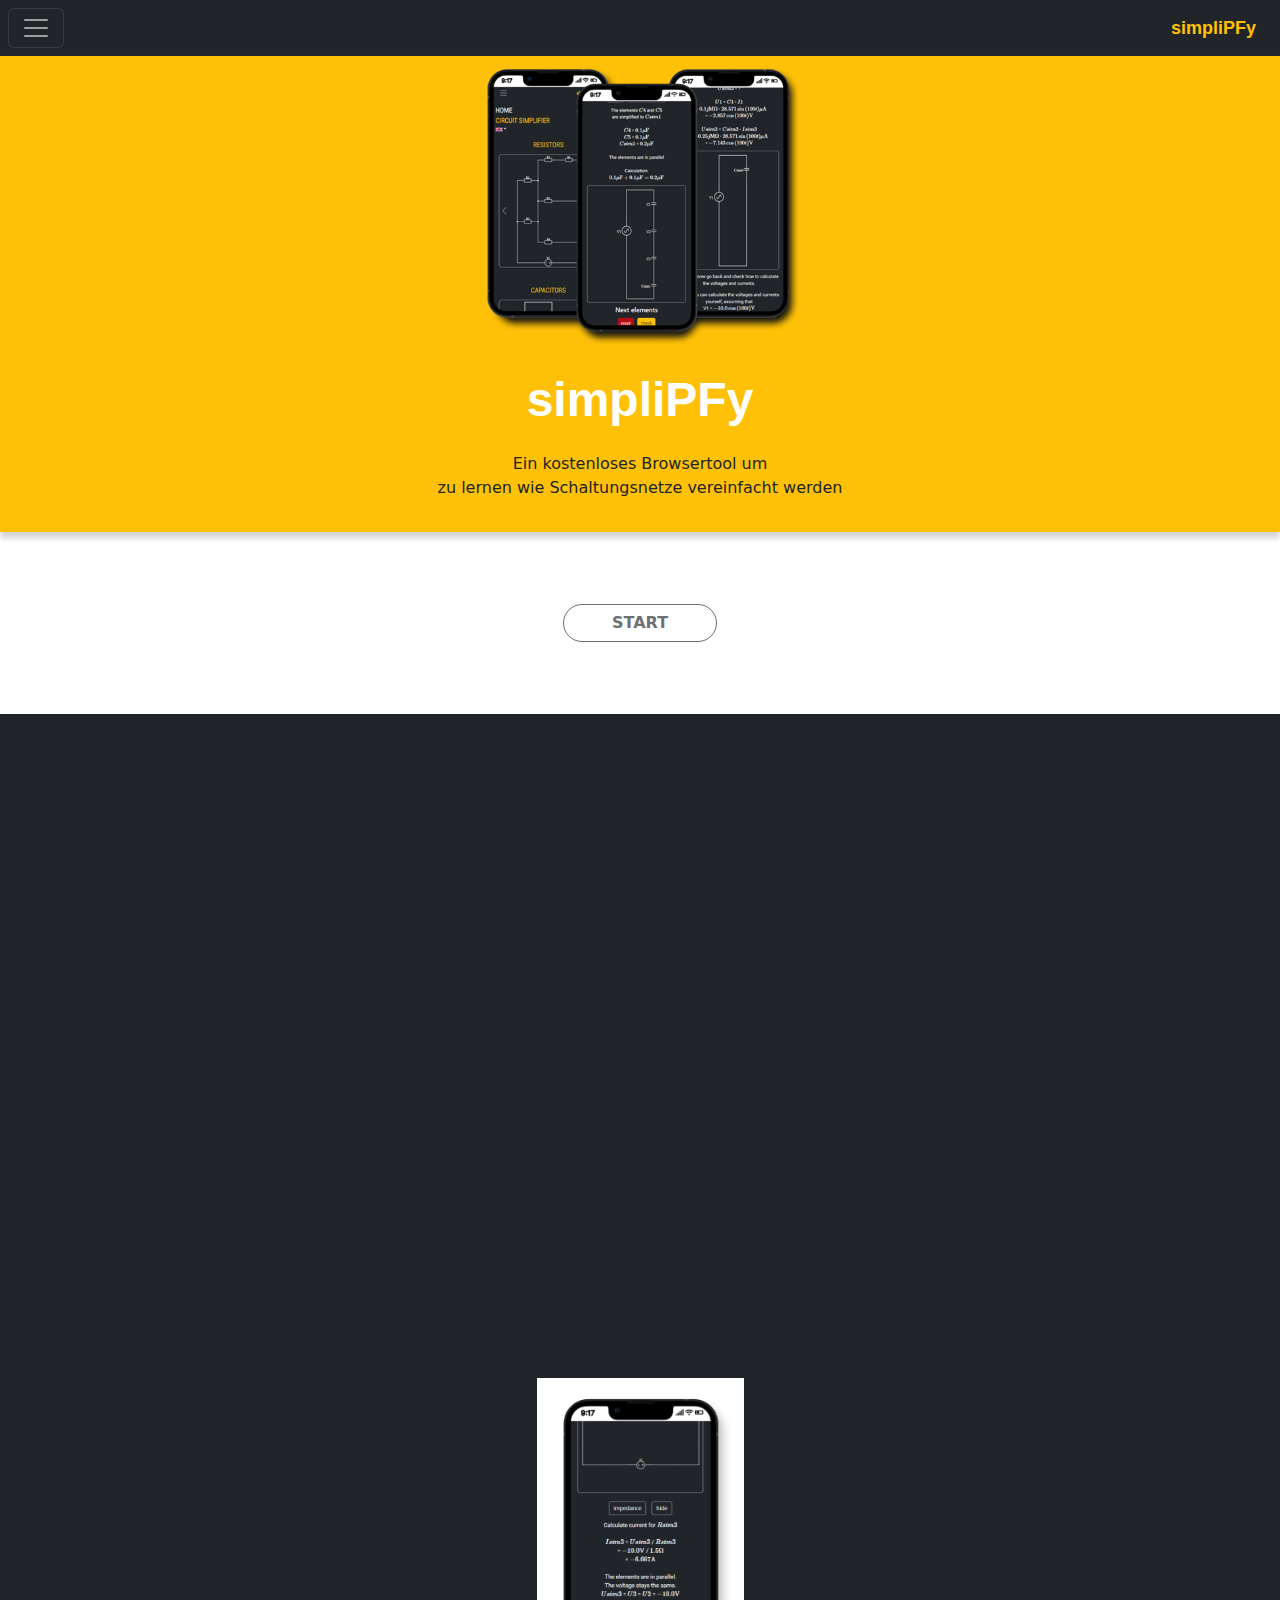
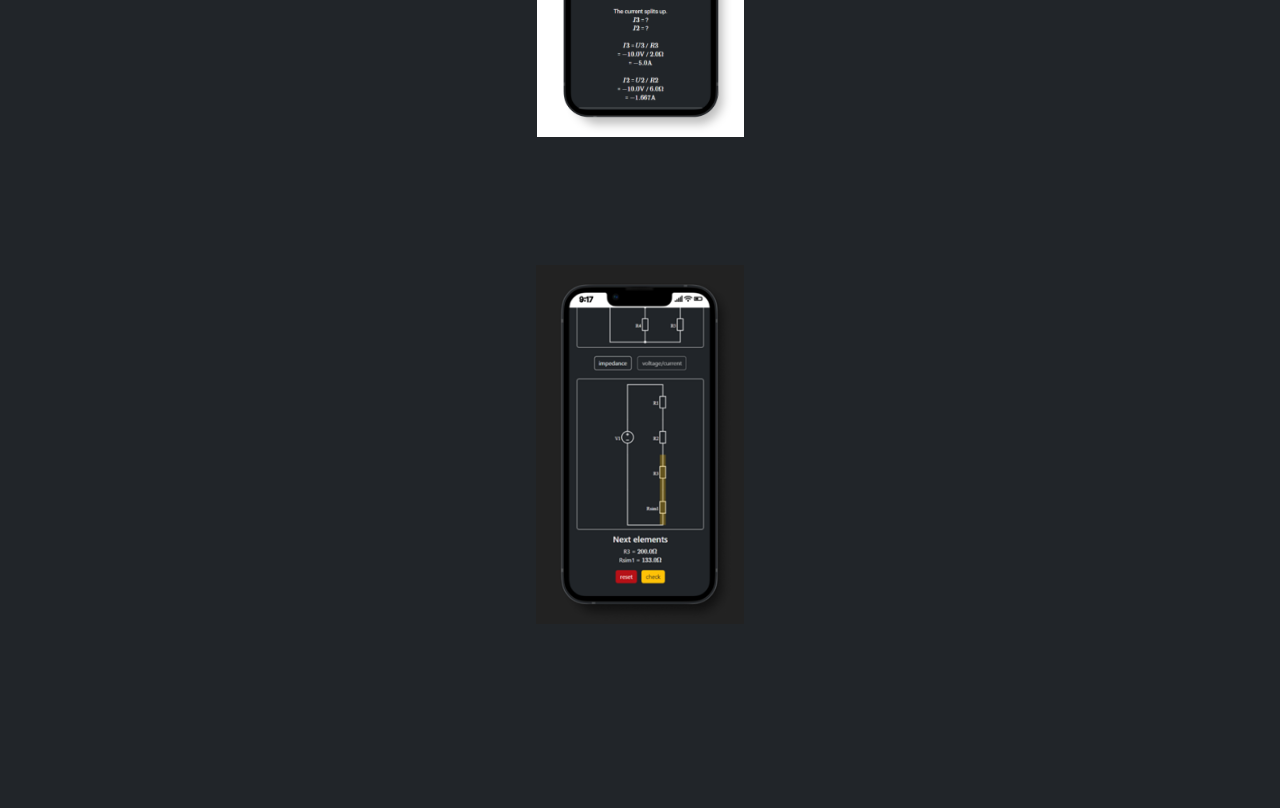
<file: index.html>
<!DOCTYPE html>
<html xmlns="http://www.w3.org/1999/html">
<head>
    <meta charset="utf-8">
    <meta name="viewport" content="width=device-width, initial-scale=1">
    <link rel="icon" type="image/svg" href="src/resources/navigation/icon.svg"/>
    <title>simpliPFy</title>
    <link rel="canonical" href="https://simplipfy.org" />

    <!-- JS Scripts Import -->
    <script src="src/scripts/extern/mathjax/es5/tex-chtml.js" id="MathJax-script" async></script>

    <script src="src/scripts/languages/lang.en.js"></script>
    <script src="src/scripts/languages/lang.de.js"></script>
    <script src="src/scripts/languages/languageManager.js"></script>

    <script src="src/scripts/utils/circuitMapper.js"></script>
    <script src="src/scripts/utils/configurations.js"></script>
    <script src="src/scripts/utils/packageManager.js"></script>
    <script src="src/scripts/utils/matomoHelper.js"></script>
    <script src="src/scripts/utils/loadFonts.js"></script>

    <script src="src/scripts/dataObjects/stateObject.js"></script>
    <script src="src/scripts/dataObjects/stepDetails.js"></script>
    <script src="src/scripts/dataObjects/solutionObject.js"></script>
    <script src="src/scripts/dataObjects/solutionObject_VC.js"></script>
    <script src="src/scripts/visualisation/emojis.js"></script>
    <script src="src/scripts/visualisation/colorDefinitions.js"></script>
    <script src="src/scripts/visualisation/darkModeFunctions.js"></script>
    <script src="src/scripts/visualisation/selectorBuilder.js"></script>
    <script src="src/scripts/visualisation/pageManager.js"></script>
    <script src="src/scripts/visualisation/explanationTexts.js"></script>
    <script src="src/scripts/visualisation/helperFunctions.js"></script>
    <script src="src/scripts/visualisation/displaySteps.js"></script>

    <script src="src/scripts/main.js"></script>

    <!--Pyodide Import -->
    <script src="pyodide.js"></script>

    <link rel="stylesheet" href="src/styles/allStyles.css">
    <link rel="stylesheet" href="src/styles/bootstrap.min.css">

    <script src="src/scripts/extern/confetti.browser.min.js"></script>

    <!-- Matomo -->
    <script>loadMatomo()</script>
    <!-- End Matomo Code -->
</head>

<body id="bootstrap-overrides" class="bg-dark">
    <nav class="navbar navbar-dark bg-dark p-2" id="navbar">
        <button id="nav-toggler" class="navbar-toggler" type="button" data-bs-toggle="collapse" data-bs-target="#navbarSupportedContent" aria-controls="navbarSupportedContent" aria-expanded="false" aria-label="Toggle navigation">
            <span class="navbar-toggler-icon"></span>
        </button>
        <a class="navbar-brand" id="nav-logo" href="">simpliPFy</a>
        <div class="collapse navbar-collapse" id="navbarSupportedContent">
            <ul class="navbar-nav">
                <li class="nav-item">
                    <a class="nav-link mt-4 p-0" id="nav-home">HOME <span class="sr-only"></span></a>
                </li>
                <li class="nav-item">
                    <a class="nav-link m-0 p-0" id="nav-select">CIRCUIT SIMPLIFIER</a>
                </li>
                <li class="nav-item">
                    <a class="nav-link m-0 p-0" id="nav-cheat">CHEAT SHEET</a>
                </li>
                <li style="margin-top: 30px;">
                    <div class="form-check form-switch" id="darkmode-div">
                        <input class="form-check-input" type="checkbox" id="darkmode-switch" checked>
                        <label class="form-check-label" for="darkmode-switch" id="darkmode-label">DARKMODE</label>
                    </div>
                </li>
                <li>
                    <div id="lang-dropdown" class="dropdown">
                        <a class="dropdown-toggle" style="color: white" id="Dropdown" role="button" data-bs-toggle="dropdown" aria-expanded="false">
                            <img src="src/resources/navigation/uk.png" id="activeLanguageFlag" class="flag"></a>
                        <ul class="dropdown-menu" id="languagesDropdown" aria-labelledby="Dropdown" style="background-color: #33393f; width: min-content">
                            <li>
                                <a id="select-english" class="d-flex lang-selector" style="text-decoration: none; color:white">
                                    <img src="src/resources/navigation/uk.png" class="flag my-auto mx-2">
                                    <p class="my-auto" style="font-size: 20px">English</p>
                                </a>
                            </li>
                            <li>
                                <a id="select-german" class="d-flex lang-selector" style="text-decoration: none; color:white">
                                    <img src="src/resources/navigation/germany.png" class="flag my-auto mx-2">
                                    <p class="my-auto" style="font-size: 20px">Deutsch</p>
                                </a>
                            </li>
                        </ul>
                    </div>
                </li>
                <a style="color: gray" class="mt-3 mb-0 pb-0" href="datenschutz.html">Datenschutz</a>
                <a style="color: gray" class="mt-1 pt-0 mb-0 pb-0" href="impressum.html">Impressum</a>
            </ul>
        </div>
    </nav>


    <!--####################################################################################################
    ####################################        Landing page       #########################################
    #####################################################################################################-->
    <div class="container-fluid m-0 p-0 text-center justify-content-center" id="landing-page-container">

        <div class="container-fluid bg-warning pb-2 mb-0" id="yellow-image-container">
            <img style="height: 300px" class="pt-2" src="src/resources/landingpage/welcome_img.png" alt="smartphone-and-tablet-example">
            <p class="pt-2" id="heading-logo">simpliPFy</p>
            <p id="landing-page-greeting" class="pb-2 px-5"></p>
        </div>

        <div class="container-fluid py-5" id="start-container">
            <button class="btn my-4 px-5" id="start-button">START</button>
        </div>

        <div class="container-fluid py-5 feature-container" id="feature-container1">
            <p class="feature-heading" id="key-feature1heading"></p>
            <p class="feature-body px-5" id="key-feature1"></p>
        </div>
        <div class="container-fluid py-5 feature-container" id="feature-container2">
            <p class="feature-heading" id="key-feature2heading"></p>
            <p class="feature-body px-5" id="key-feature2"></p>
        </div>
        <div id="trigger"></div>
        <div class="container-fluid py-5 feature-container" id="feature-container3">
            <p class="feature-heading" id="key-feature3heading"></p>
            <p class="feature-body px-5" id="key-feature3"></p>
        </div>
        <div class="container-fluid pt-5 pb-4">
            <p id="landing-page-explanation1" class="my-0 px-5"></p>
            <img src="src/resources/landingpage/calculation_example.png" loading="lazy" class="img-fluid pt-3" alt="circuit-example">
        </div>
        <div class="container-fluid pt-5 pb-4" id="containerCalculationExplanation">
            <p class="feature-body px-5" id="landing-page-explanation2" ></p>
            <img src="src/resources/landingpage/circuit_example_dark.png" loading="lazy" class="img-fluid pt-3" alt="calculation-example">
        </div>
        <div class="container-fluid pt-5 pb-4">
            <p class="feature-body px-5 pb-5" id="landing-page-explanation3" ></p>
        </div>
    </div>

    <!--####################################################################################################
   ###################################        Selection page       #########################################
   #####################################################################################################-->
    <!-- Specific circuits will be added with the selectorBuilder.js -->
    <div class="container-fluid m-0 p-0 text-center justify-content-center bg-dark" id="select-page-container">
        <div id="pgr-bar-container" class="container-fluid">
            <div class="progress my-4">
                <div id="pgr-bar" class="progress-bar progress-bar-striped progress-bar-animated bg-warning" role="progressbar"
                     style="width: 0" aria-valuenow="0" aria-valuemin="0" aria-valuemax="100">
                </div>
            </div>
            <div id="progress-bar-note" class="justify-content-center"></div>
        </div>
    </div>

    <!--####################################################################################################
    ###################################           Editor page        #########################################
    #####################################################################################################-->
    <div class="container-fluid m-0 p-0 text-center justify-content-center bg-dark" id="simplifier-page-container">
        <div class="container-fluid pb-5 mb-5">
            <div class="col justify-content-center" id="content-col">
                <!-- content is added step by step -->
            </div>
        </div>
    </div>

    <!--####################################################################################################
    ###################################           Cheat sheet      #########################################
    #####################################################################################################-->
    <div class="container-fluid m-0 p-0 text-center justify-content-center bg-dark" id="cheat-sheet-container">
        <div class="container-fluid pb-5 mb-5" style="max-width: 600px;">

            <p id="substitutionTableHeading" class="big-heading"></p>
            <div class="table-responsive">
                <table class="table table-dark">
                    <thead>
                    <tr>
                        <th scope="col" id=""></th>
                        <th scope="col" id="seriesHeading"></th>
                        <th scope="col" id="parallelHeading"></th>
                    </tr>
                    </thead>
                    <tbody>
                    <tr>
                        <th scope="row" id="subTableResHeading"></th>
                        <td id="resistorSeries"></td>
                        <td id="resistorParallel"></td>
                    </tr>
                    <tr>
                        <th scope="row" id="subTableCapHeading"></th>
                        <td id="capacitorSeries"></td>
                        <td id="capacitorParallel"></td>
                    </tr>
                    <tr>
                        <th scope="row" id="subTableIndHeading"></th>
                        <td id="inductorSeries"></td>
                        <td id="inductorParallel"></td>
                    </tr>
                    </tbody>
                </table>
            </div>
            <p id="pSub"></p>

            <p id="resistanceReactanceTableHeading" class="big-heading"></p>
            <div class="table-responsive">
                <table class="table table-dark">
                    <thead>
                    <tr>
                        <th scope="col"></th>
                        <th scope="col" id="resistance"></th>
                        <th scope="col" id="reactance"></th>
                    </tr>
                    </thead>
                    <tbody>
                    <tr>
                        <th scope="row" id="resistor"></th>
                        <td id="resistorResistance"></td>
                        <td id="resistorReactance"></td>
                    </tr>
                    <tr>
                        <th scope="row" id="capacitor"></th>
                        <td id="capacitorResistance"></td>
                        <td id="capacitorReactance"></td>
                    </tr>
                    <tr>
                        <th scope="row" id="inductor"></th>
                        <td id="inductorResistance"></td>
                        <td id="inductorReactance"></td>
                    </tr>
                    </tbody>
                </table>
            </div>
            <p id="pRX"></p>
        </div>
    </div>

    <script>
        main();
    </script>

    <!-- Bootstrap Import -->
    <script src="src/scripts/extern/bootstrap.bundle.min.js"></script>
</body>
</html>
</file>
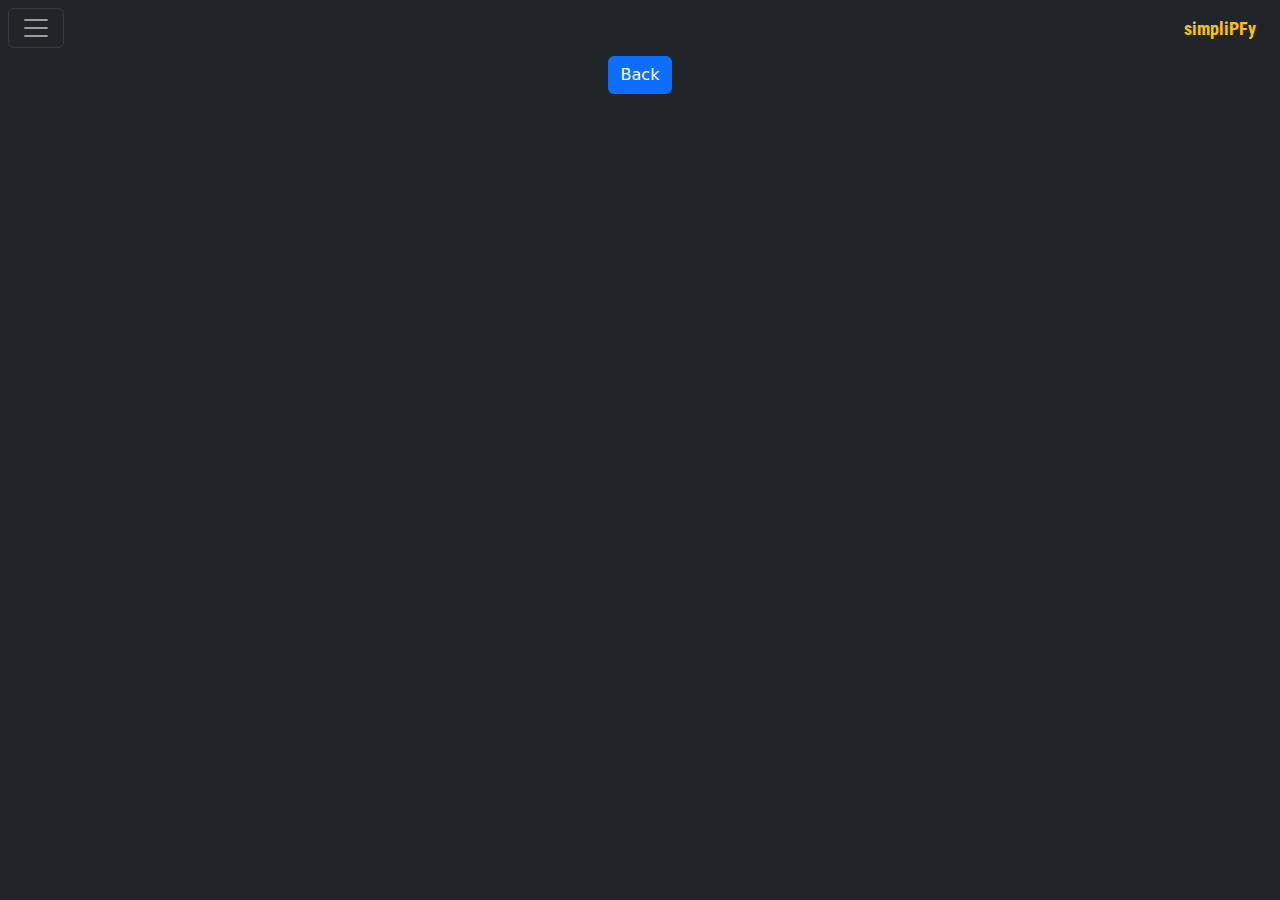
<file: datenschutz.html>
<!DOCTYPE html>
<html xmlns="http://www.w3.org/1999/html">
<head>
    <meta charset="utf-8">
    <meta name="viewport" content="width=device-width, initial-scale=1">
    <link rel="icon" type="image/svg" href="src/resources/navigation/icon.svg"/>
    <title>Datenschutz</title>

    <!-- Copyright (c) 2000-2024 etracker GmbH. All rights reserved. -->
    <!-- This material may not be reproduced, displayed, modified or distributed -->
    <!-- without the express prior written permission of the copyright holder. -->
    <!-- etracker tracklet 5.0 -->
    <script type="text/javascript">
        // var et_pagename = "";
        // var et_areas = "";
        // var et_tval = 0;
        // var et_tsale = 0;
        // var et_tonr = "";
        // var et_basket = "";
    </script>
    <script id="_etLoader" type="text/javascript" charset="UTF-8" data-block-cookies="true" data-secure-code="0pVmNm" src="//code.etracker.com/code/e.js" data-page-changed-detection="title" async></script>
    <!-- etracker tracklet 5.0 end -->


    <!-- Import JS Files -->
    <script src="src/scripts/languages/lang.en.js"></script>
    <script src="src/scripts/languages/lang.de.js"></script>
    <script src="src/scripts/languages/languageManager.js"></script>
    <script src="src/scripts/dataPrivacyAndLegalNotice/dataPrivacy.js"></script>

    <link href="https://fonts.googleapis.com/css2?family=Roboto:wght@400;700&display=swap" rel="stylesheet">
    <link rel="stylesheet" href="src/styles/allStyles.css">

    <link href="https://fonts.googleapis.com/css2?family=Roboto+Condensed:wght@100..900&display=swap" rel="stylesheet">
    <link href="https://cdn.jsdelivr.net/npm/bootstrap@5.3.3/dist/css/bootstrap.min.css" rel="stylesheet" integrity="sha384-QWTKZyjpPEjISv5WaRU9OFeRpok6YctnYmDr5pNlyT2bRjXh0JMhjY6hW+ALEwIH" crossorigin="anonymous">

    <!-- Disallow search engines to index this page -->
    <meta name="robots" content="noindex">
</head>

<body id="bootstrap-overrides" class="bg-dark">
<nav class="navbar navbar-dark bg-dark p-2" id="navbar">
    <button id="nav-toggler" class="navbar-toggler" type="button" data-bs-toggle="collapse" data-bs-target="#navbarSupportedContent" aria-controls="navbarSupportedContent" aria-expanded="false" aria-label="Toggle navigation">
        <span class="navbar-toggler-icon"></span>
    </button>
    <a class="navbar-brand" id="nav-logo" href="/InskaLE/">simpliPFy</a>
    <div class="collapse navbar-collapse" id="navbarSupportedContent">
        <ul class="navbar-nav">
            <li class="nav-item">
                <a class="nav-link mt-4 p-0" id="nav-home" href="/InskaLE/">HOME <span class="sr-only"></span></a>
            </li>
            <li class="nav-item">
                <a class="nav-link m-0 p-0 disabled" id="data-privacy-nav-select">CIRCUIT SIMPLIFIER</a>
            </li>
            <li class="nav-item">
                <a class="nav-link m-0 p-0 disabled" id="data-privacy-nav-cheat">CHEAT SHEET</a>
            </li>
            <li style="margin-top: 30px;">
                <div class="form-check form-switch" id="data-privacy-darkmode-div">
                    <input class="form-check-input" type="checkbox" id="data-privacy-darkmode-switch">
                    <label class="form-check-label" for="data-privacy-darkmode-switch" id="data-privacy-darkmode-label">DARKMODE</label>
                </div>
            </li>
            <li>
                <div id="lang-dropdown" class="dropdown">
                    <a class="dropdown-toggle" style="color: white" id="Dropdown" role="button" data-bs-toggle="dropdown" aria-expanded="false">
                        <img src="src/resources/navigation/uk.png" id="activeLanguageFlag" class="flag"></a>
                    <ul class="dropdown-menu" id="languagesDropdown" aria-labelledby="Dropdown" style="background-color: #33393f; width: min-content">
                        <li>
                            <a id="select-english" class="d-flex" style="text-decoration: none; color:white">
                                <img src="src/resources/navigation/uk.png" class="flag my-auto mx-2">
                                <p class="my-auto" style="font-size: 20px">English</p>
                            </a>
                        </li>
                        <li>
                            <a id="select-german" class="d-flex" style="text-decoration: none; color:white">
                                <img src="src/resources/navigation/germany.png" class="flag my-auto mx-2">
                                <p class="my-auto" style="font-size: 20px">Deutsch</p>
                            </a>
                        </li>
                    </ul>
                </div>
            </li>
            <a style="color: gray" class="mt-3 mb-0 pb-0" href="datenschutz.html">Datenschutz</a>
            <a style="color: gray" class="mt-1 pt-0 mb-0 pb-0" href="impressum.html">Impressum</a>
        </ul>
    </div>
</nav>

<div class="container-fluid m-0 p-0 text-center justify-content-center" id="data-privacy-container">
    <a class="btn btn-primary" id="back-btn" href="/InskaLE/">Back</a>
    <h1 id="data-privacy-heading" class="mt-4"></h1>
    <div class="container-fluid text-center justify-content-center mt-2" id="data-privacy-text">
    </div>

</div>
<div class="container-fluid mt-2 mx-auto p-0" id="switch-container">
    <a href="#" data-tld="thehowland.github.io/InskaLE" id="et-opt-out"></a>
    <br>
    <p></p>
</div>

<script>setupDataPrivacyPage();</script>

<!-- Bootstrap Import -->
<script src="https://cdn.jsdelivr.net/npm/bootstrap@5.3.3/dist/js/bootstrap.bundle.min.js" integrity="sha384-YvpcrYf0tY3lHB60NNkmXc5s9fDVZLESaAA55NDzOxhy9GkcIdslK1eN7N6jIeHz" crossorigin="anonymous"></script>
</body>
</html>
</file>
<file: src/styles/allStyles.css>
/* COLORS
key-yellow: #FFC107
*/

body, html {
    font-family: 'Roboto', sans-serif;
    overflow-x: hidden;
}

img {
    max-height: 375px;
}

#bootstrap-overrides #nav-select{
    color: #FFC107;
}

#bootstrap-overrides .flag {
    width: 25px;
    max-width: 25px;
    margin-left: 0;
}

/* Landing page shadows*/
#bootstrap-overrides #yellow-image-container {
    box-shadow: 0 6px 6px 0 lightgray;
    z-index: 2;
    position: relative;
}

#bootstrap-overrides #feature-container {
    box-shadow: 0 6px 6px 0 gray;
    z-index: 1;
    position: relative;
}

/* navbar */
#bootstrap-overrides #nav-logo {
    font-family: 'Roboto Condensed', sans-serif;
    font-size: large;
    font-weight: bold;
    color: #FFC107;
}

#bootstrap-overrides .nav-link {
    font-family: 'Roboto Condensed', sans-serif;
    font-size: x-large;
    font-weight: normal;
    color: white;
}
#bootstrap-overrides #nav-link-circuit {
    color: #FFC107;
}

/* Hero section */
#bootstrap-overrides #start-button {
    font-weight: bolder;
    background-color: white;
    border-color: #222222;
    border-radius: 20px;
}

#bootstrap-overrides #start-button:hover {
    font-weight: bolder;
    background-color: #eeeeee;
    border-color: black;
    border-radius: 20px;
}

#bootstrap-overrides #heading-logo {
    font-family: 'Roboto Condensed', sans-serif;
    font-size: 48px;
    font-weight: bold;
    color: white;
}

/* Feature section */
#bootstrap-overrides #features {
    list-style-type: none;
    font-weight: bold;
}

#bootstrap-overrides #start-container {
    background-color: white;
}

#bootstrap-overrides #feature-container {
    background-color: white;
}

#bootstrap-overrides #circuit-selector-explanation-container {
    background-color: white;
    z-index: 0;
    position: relative;
}

/* Selection page */

#bootstrap-overrides .carousel-control-next {
    z-index: 3;
}
#bootstrap-overrides .carousel-control-prev {
    z-index: 3;
}


#bootstrap-overrides .element-heading {
    color: #FFC107;
    font-family: 'Roboto Condensed', sans-serif;
    font-size: 24px;
}

#bootstrap-overrides .svg-selector {
    z-index: 2;
    border: 1px solid white;
    border-radius: 10px;
    position: relative;
    width: 350px;
    max-width: 350px;
}

#bootstrap-overrides .img-overlay {
    z-index: 5;
    position: absolute;
    top: 0;
    bottom: 0;
    left: 0;
    right: 0;
    text-align: center;
    display: none;  /* don't show button overlay at start */
}

#bootstrap-overrides .img-overlay:before {
    z-index: 5;
    content: ' ';
    display: block;
    height: 45%; /* height position of the start button in container */
}

/* applies to every start button overlay on the circuits */
#bootstrap-overrides .circuitStartBtn {
    font-weight: bold;
    border-radius: 40px;
    z-index: 10;
}

/* Simplifier page */
#bootstrap-overrides svg{
    height: 400px; /* set an absolute height, so changing images always have the same size */
}

#bootstrap-overrides .svg-container {
    border: 1px solid #eeeeee;
    border-radius: 6px;
    width: 350px;
    max-width: 350px;  /* To make the box limit in width for tablets and bigger screens */
}

#bootstrap-overrides ul {
    list-style-type: none;
}

#bootstrap-overrides #check-btn {
    background-color: #FFC107;
    border: none;
    color: #222222;
}

#bootstrap-overrides #reset-btn {
    background-color: #b61117;
    border: none;
    color: white;
}
</file>
